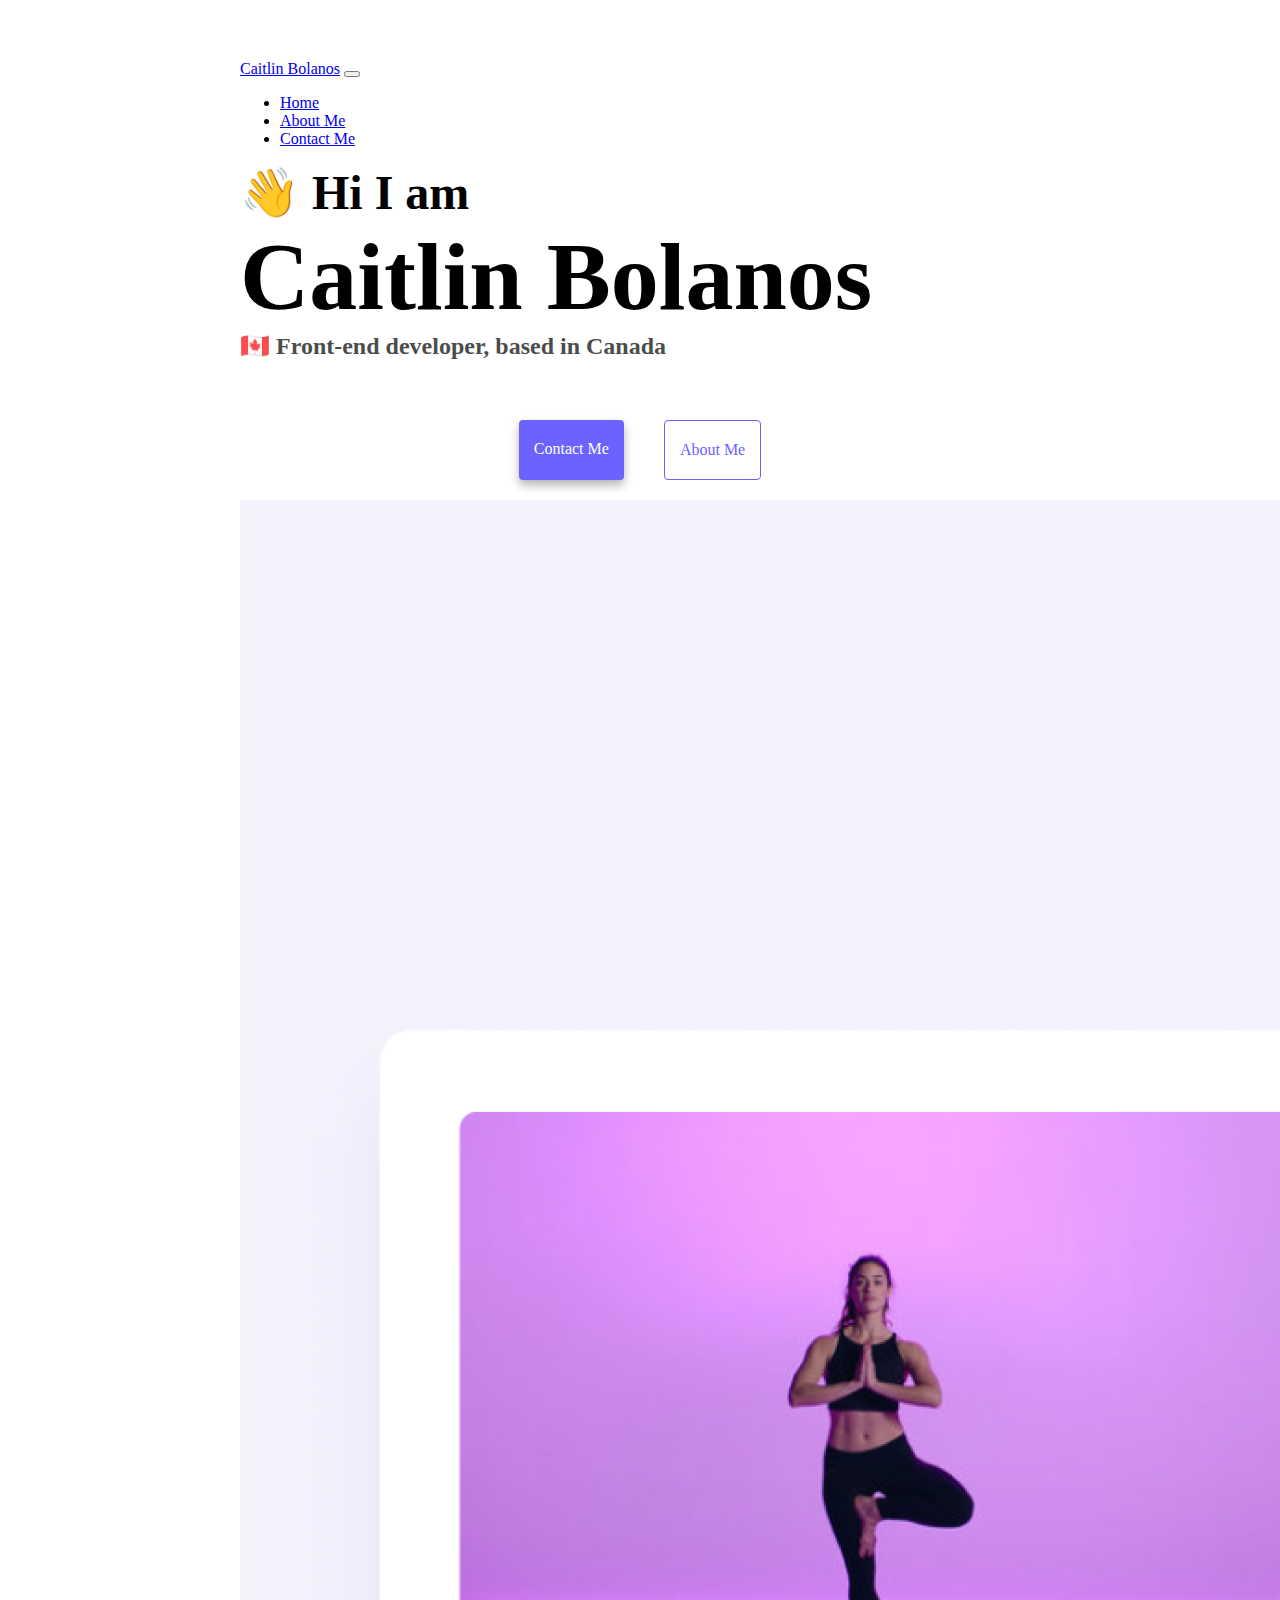
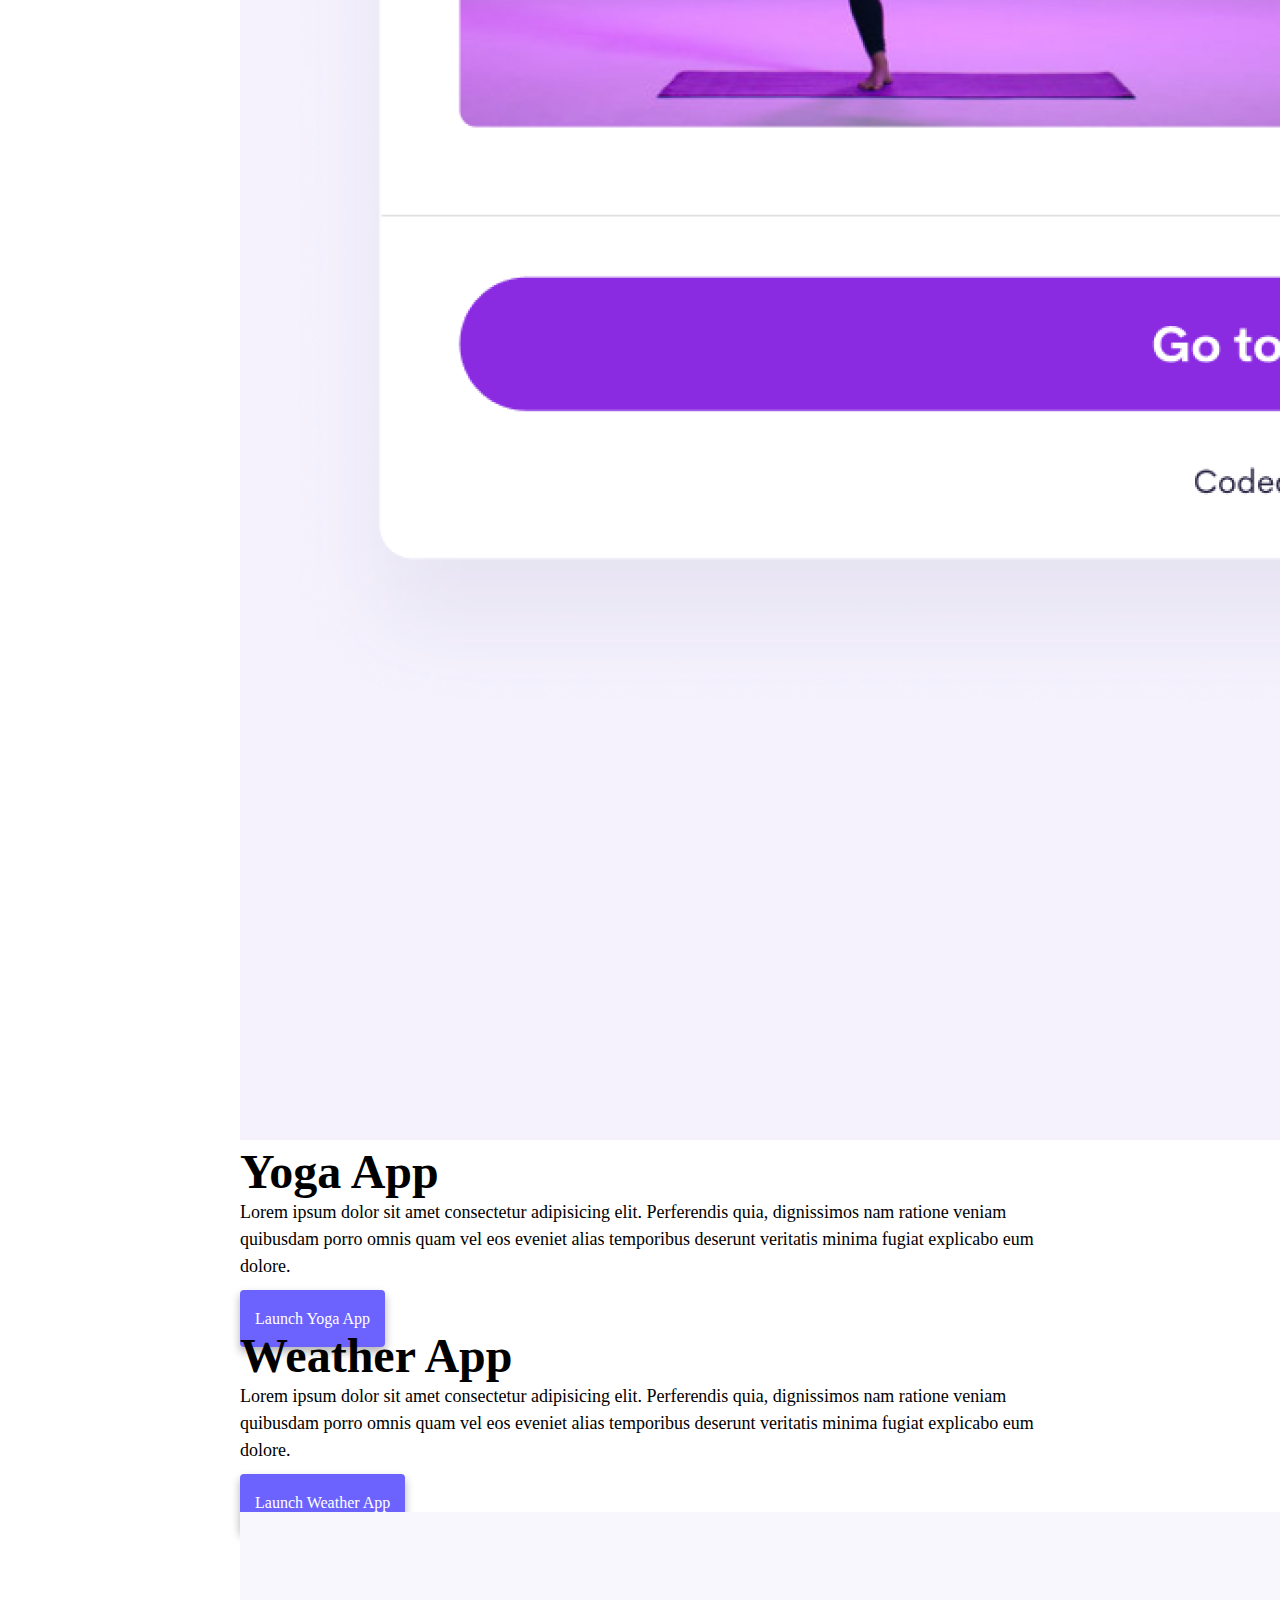
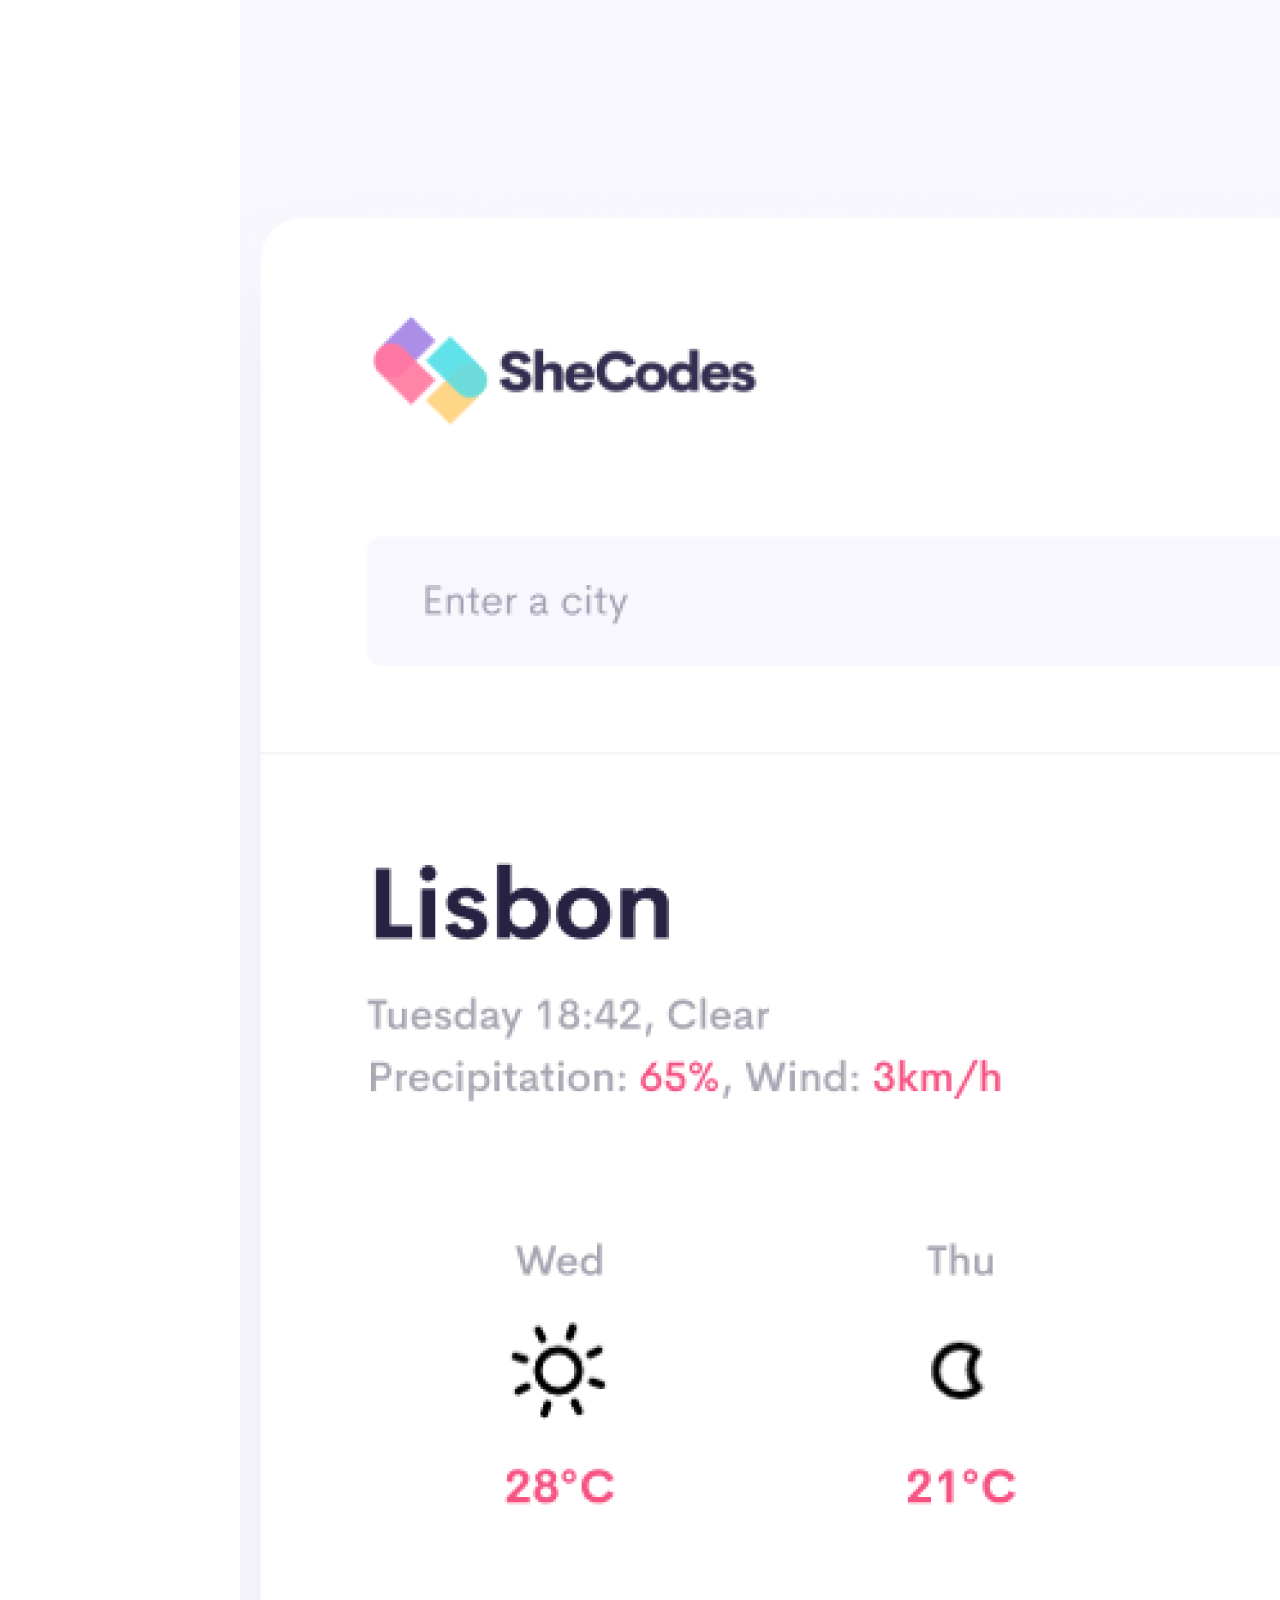
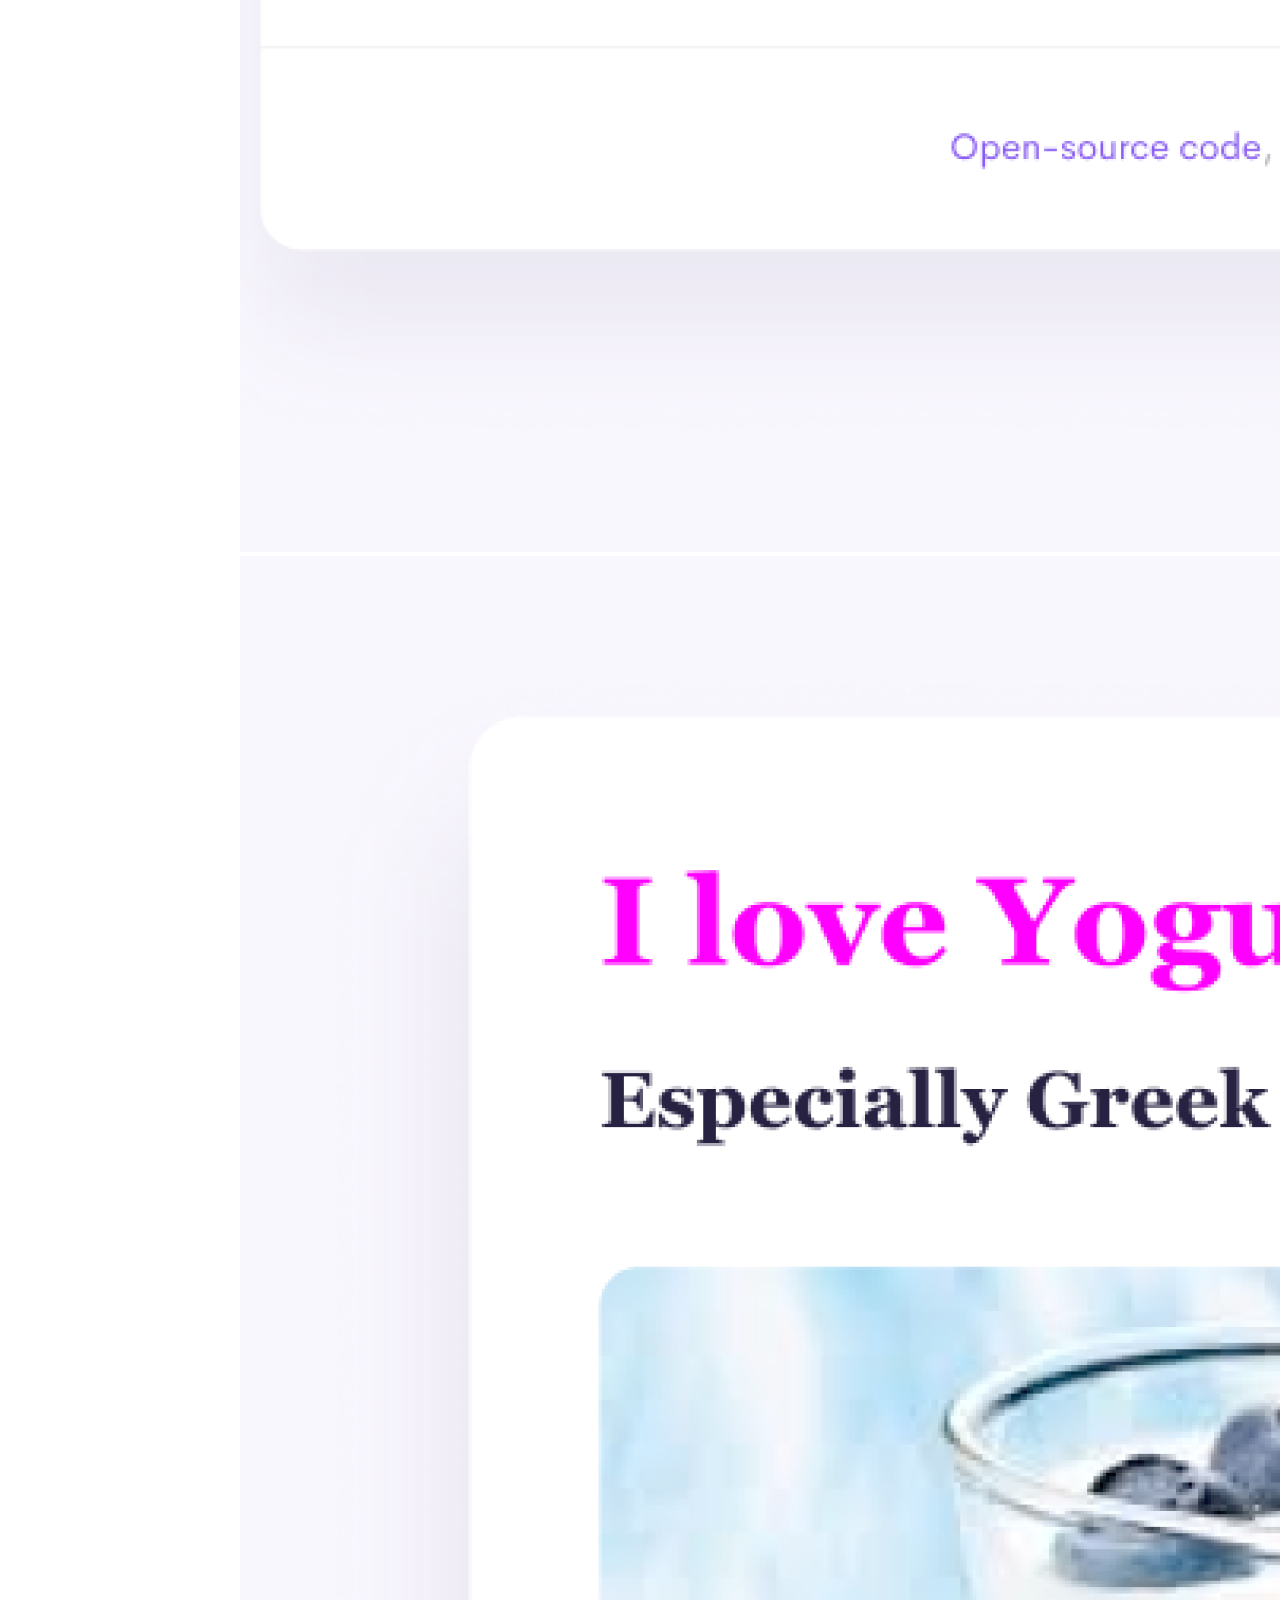
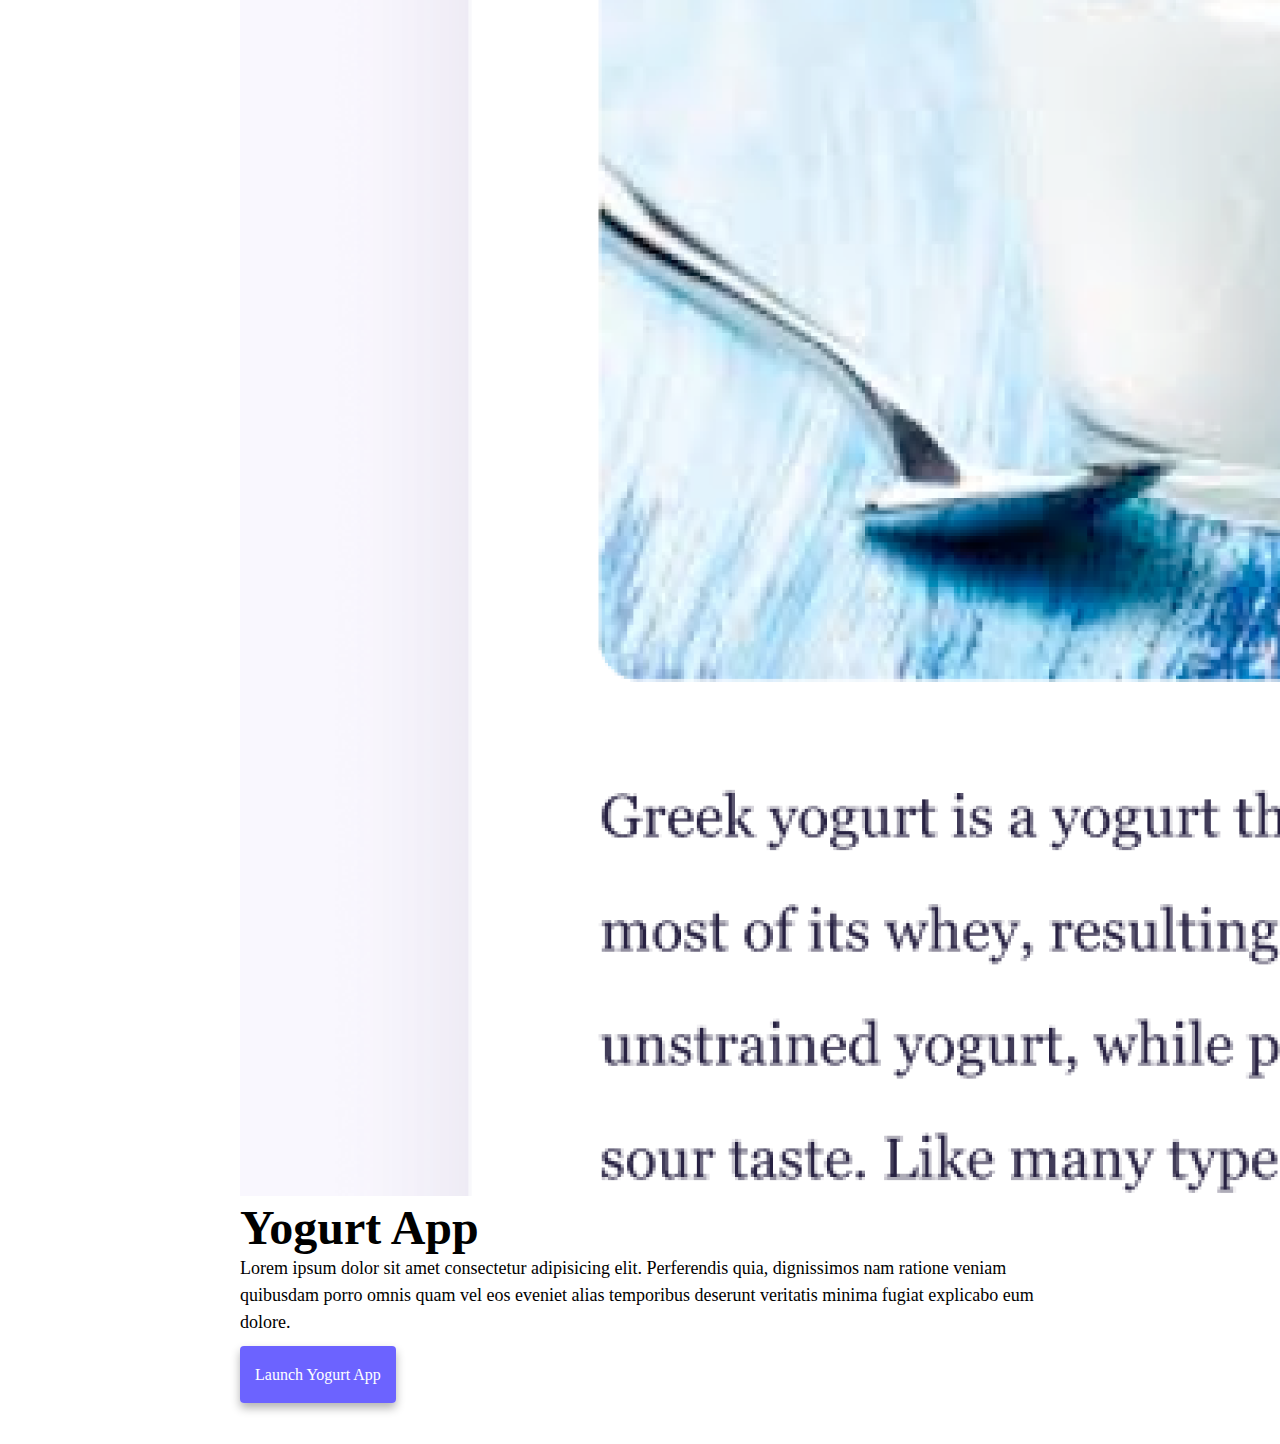
<file: index.html>
<!DOCTYPE html>
<html lang="en">

<head>
    <meta charset="UTF-8" />
    <meta http-equiv="X-UA-Compatible" content="IE=edge" />
    <meta name="viewport" content="width=device-width, initial-scale=1.0" />
    <meta name="description" content="Portfolio work of front-end developer, Caitlin Bolanos">
    <title>Front-end developer - Caitlin Bolanos</title>
    <link href="https://cdn.jsdelivr.net/npm/bootstrap@5.3.0-alpha1/dist/css/bootstrap.min.css" rel="stylesheet"
        integrity="sha384-GLhlTQ8iRABdZLl6O3oVMWSktQOp6b7In1Zl3/Jr59b6EGGoI1aFkw7cmDA6j6gD" crossorigin="anonymous" />
    <script src="https://cdn.jsdelivr.net/npm/bootstrap@5.3.0-alpha1/dist/js/bootstrap.bundle.min.js"
        integrity="sha384-w76AqPfDkMBDXo30jS1Sgez6pr3x5MlQ1ZAGC+nuZB+EYdgRZgiwxhTBTkF7CXvN"
        crossorigin="anonymous"></script>
    <link rel="stylesheet" href="/css/styles.css" />
</head>

<body>
    <nav class="navbar navbar-expand-lg bg-body-tertiary fixed-top">
        <div class="container">
            <a class="navbar-brand" href="/index.html" title="Homepage">Caitlin Bolanos</a>
            <button class="navbar-toggler" type="button" data-bs-toggle="collapse" data-bs-target="#navbarNav"
                aria-controls="navbarNav" aria-expanded="false" aria-label="Toggle navigation">
                <span class="navbar-toggler-icon"></span>
            </button>
            <div class="collapse navbar-collapse" id="navbarNav">
                <ul class="navbar-nav">
                    <li class="nav-item">
                        <a class="nav-link active" aria-current="page" href="/index.html" title="Homepage">Home</a>
                    </li>
                    <li class="nav-item">
                        <a class="nav-link" href="/about.html" title="About Caitlin Bolanos">About Me</a>
                    </li>
                    <li class="nav-item">
                        <a class="nav-link" href="/about.html#contact" title="Contact Caitlin Bolanos">Contact Me</a>
                    </li>
                </ul>
            </div>
        </div>
    </nav>
    <h2 class="text-center">👋 Hi I am</h2>
    <h1 class="text-center">Caitlin Bolanos</h1>
    <h3 class="text-center">🇨🇦 Front-end developer, based in Canada</h3>
    <div class="navigation-links">
        <a href="/about.html#contact" class="contact-link" title="Contact Caitlin Bolanos">Contact me</a>
        <a href="/about.html" class="about-link" title="About Caitlin Bolanos">About me</a>
    </div>
    <div class="container">
        <div class="row mb-5 mt-5">
            <div class="col-sm-6">
                <img src="/images/yoga.png" class="img-fluid rounded d-none d-sm-block" alt="picture of Yoga App" />
            </div>
            <div class="col-sm-6">
                <h2>Yoga App</h2>
                <p>
                    Lorem ipsum dolor sit amet consectetur adipisicing elit. Perferendis
                    quia, dignissimos nam ratione veniam quibusdam porro omnis quam vel
                    eos eveniet alias temporibus deserunt veritatis minima fugiat
                    explicabo eum dolore.
                </p>
                <a href="#" class="primary-color-link mb-5" title="Launch yoga app">Launch Yoga App</a>
            </div>
        </div>
        <div class="row mb-5 mt-5">


            <div class="col-sm-6">
                <h2>Weather App</h2>
                <p>
                    Lorem ipsum dolor sit amet consectetur adipisicing elit. Perferendis
                    quia, dignissimos nam ratione veniam quibusdam porro omnis quam vel
                    eos eveniet alias temporibus deserunt veritatis minima fugiat
                    explicabo eum dolore.
                </p>
                <a href="#" class="primary-color-link mb-5" title="Launch weather app">Launch Weather App</a>
            </div>
            <div class="col-sm-6">
                <img src="/images/weather.png" class="img-fluid rounded d-none d-sm-block"
                    alt="picture of Weather App" />
            </div>
        </div>
        <div class="row">
            <div class="col-sm-6">
                <img src="/images/yogurt.png" class="img-fluid rounded d-none d-sm-block" alt="picture of Yogurt App" />
            </div>
            <div class="col-sm-6">
                <h2>Yogurt App</h2>
                <p>
                    Lorem ipsum dolor sit amet consectetur adipisicing elit. Perferendis
                    quia, dignissimos nam ratione veniam quibusdam porro omnis quam vel
                    eos eveniet alias temporibus deserunt veritatis minima fugiat
                    explicabo eum dolore.
                </p>
                <a href="#" class="primary-color-link mb-5" title="Launch yogurt app">Launch Yogurt App</a>
            </div>
        </div>
    </div>
</body>

</html>
</file>
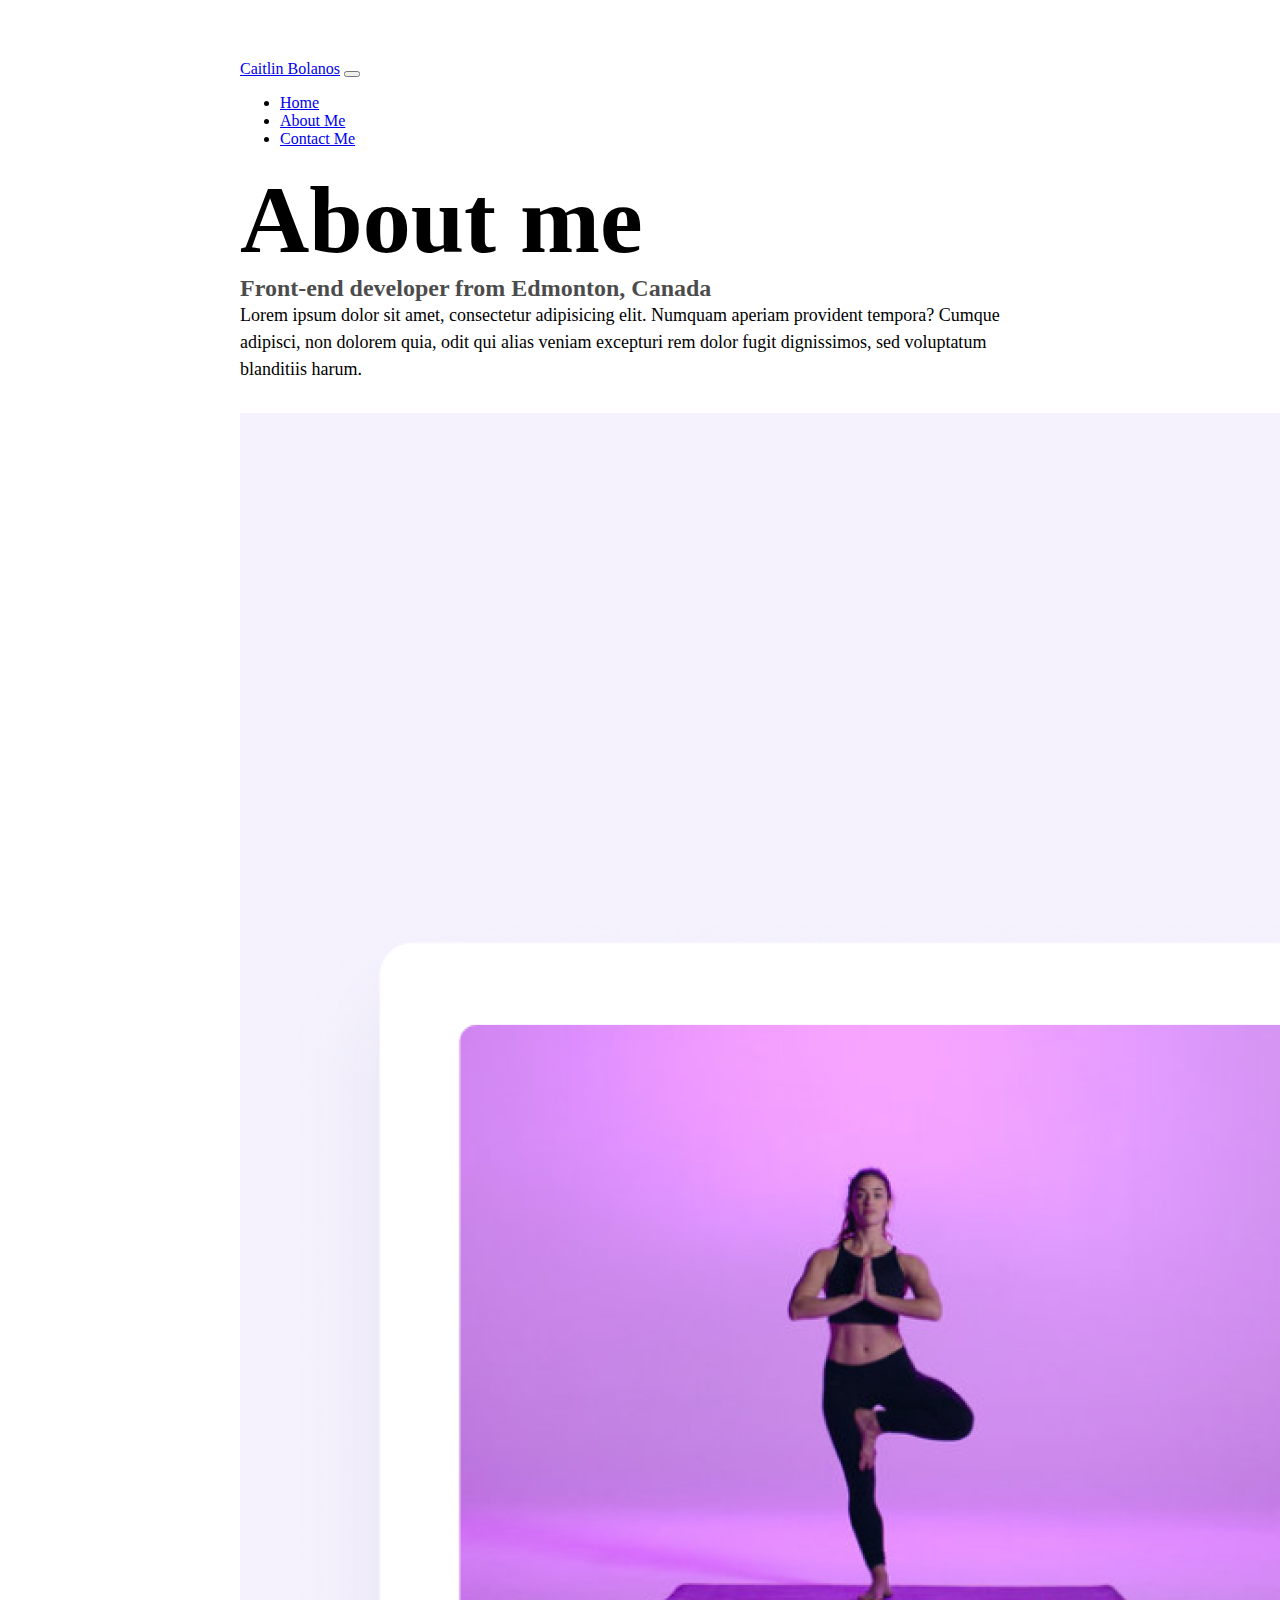
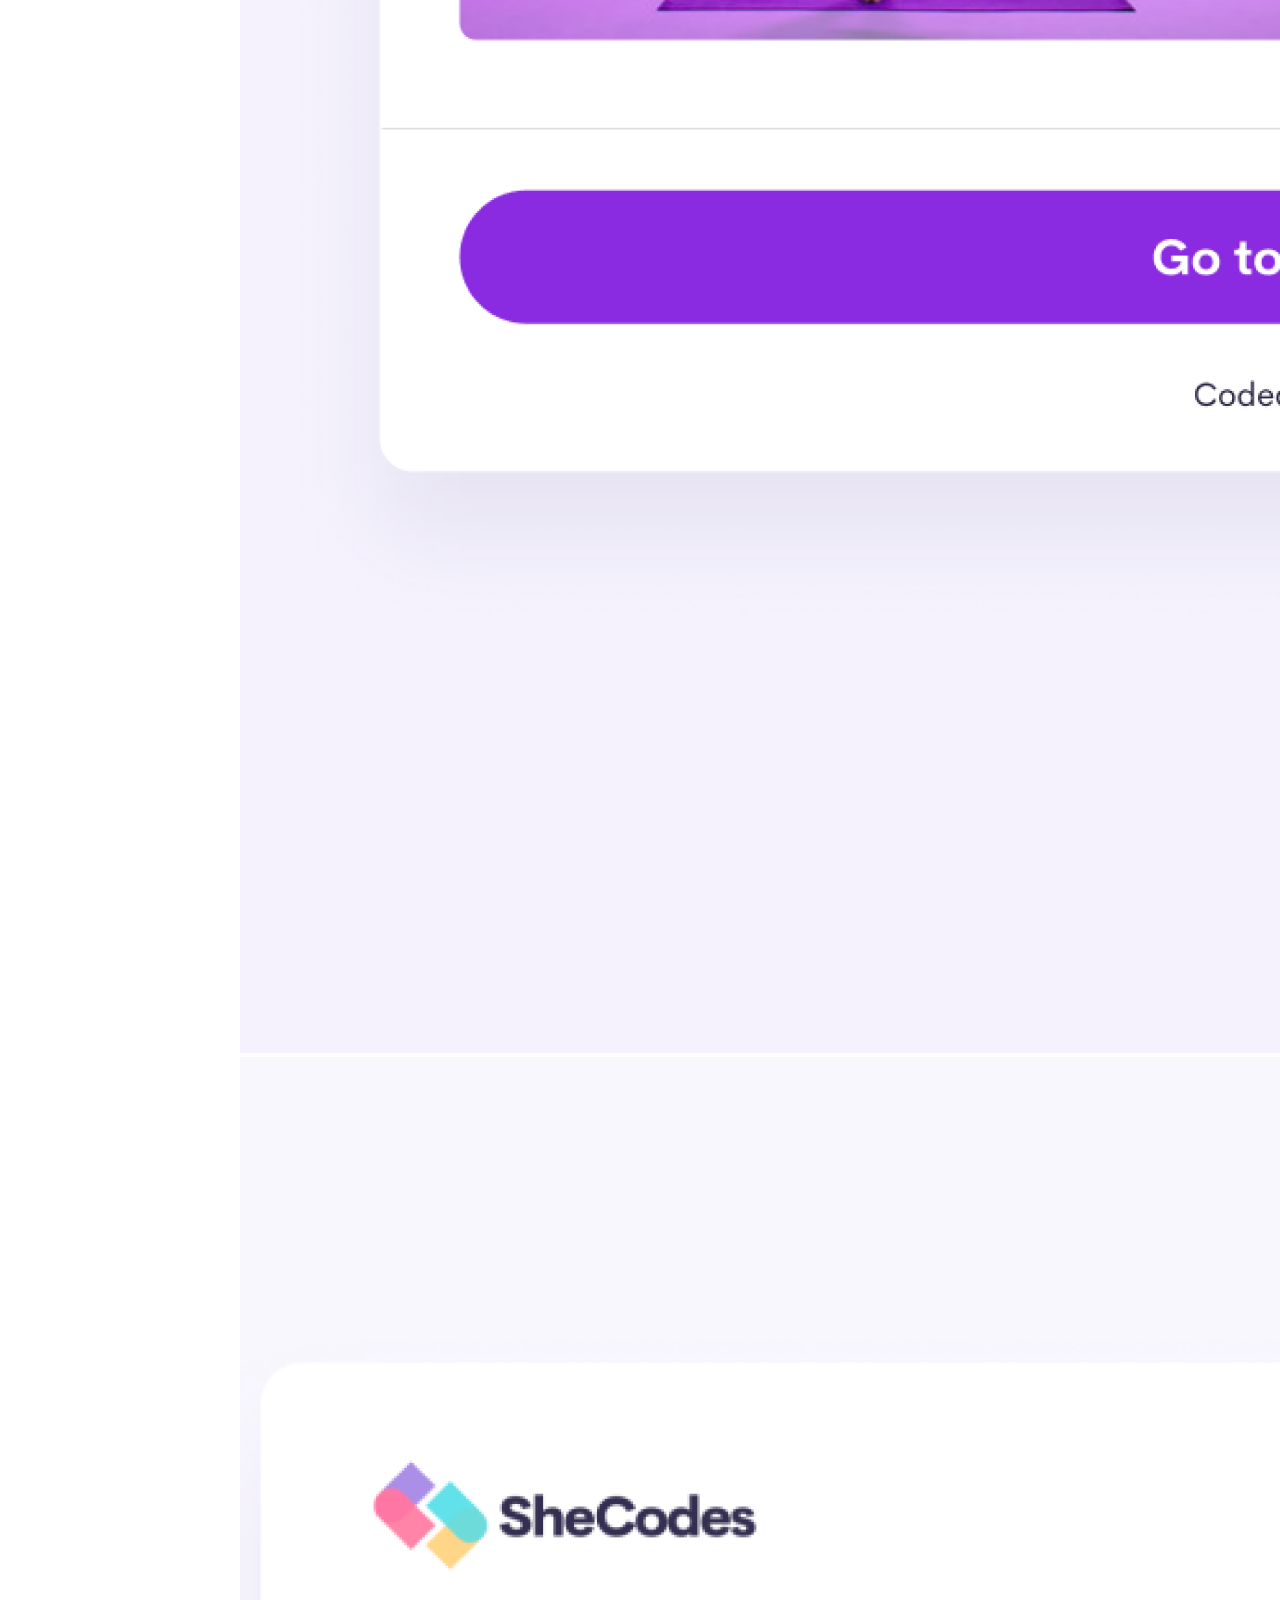
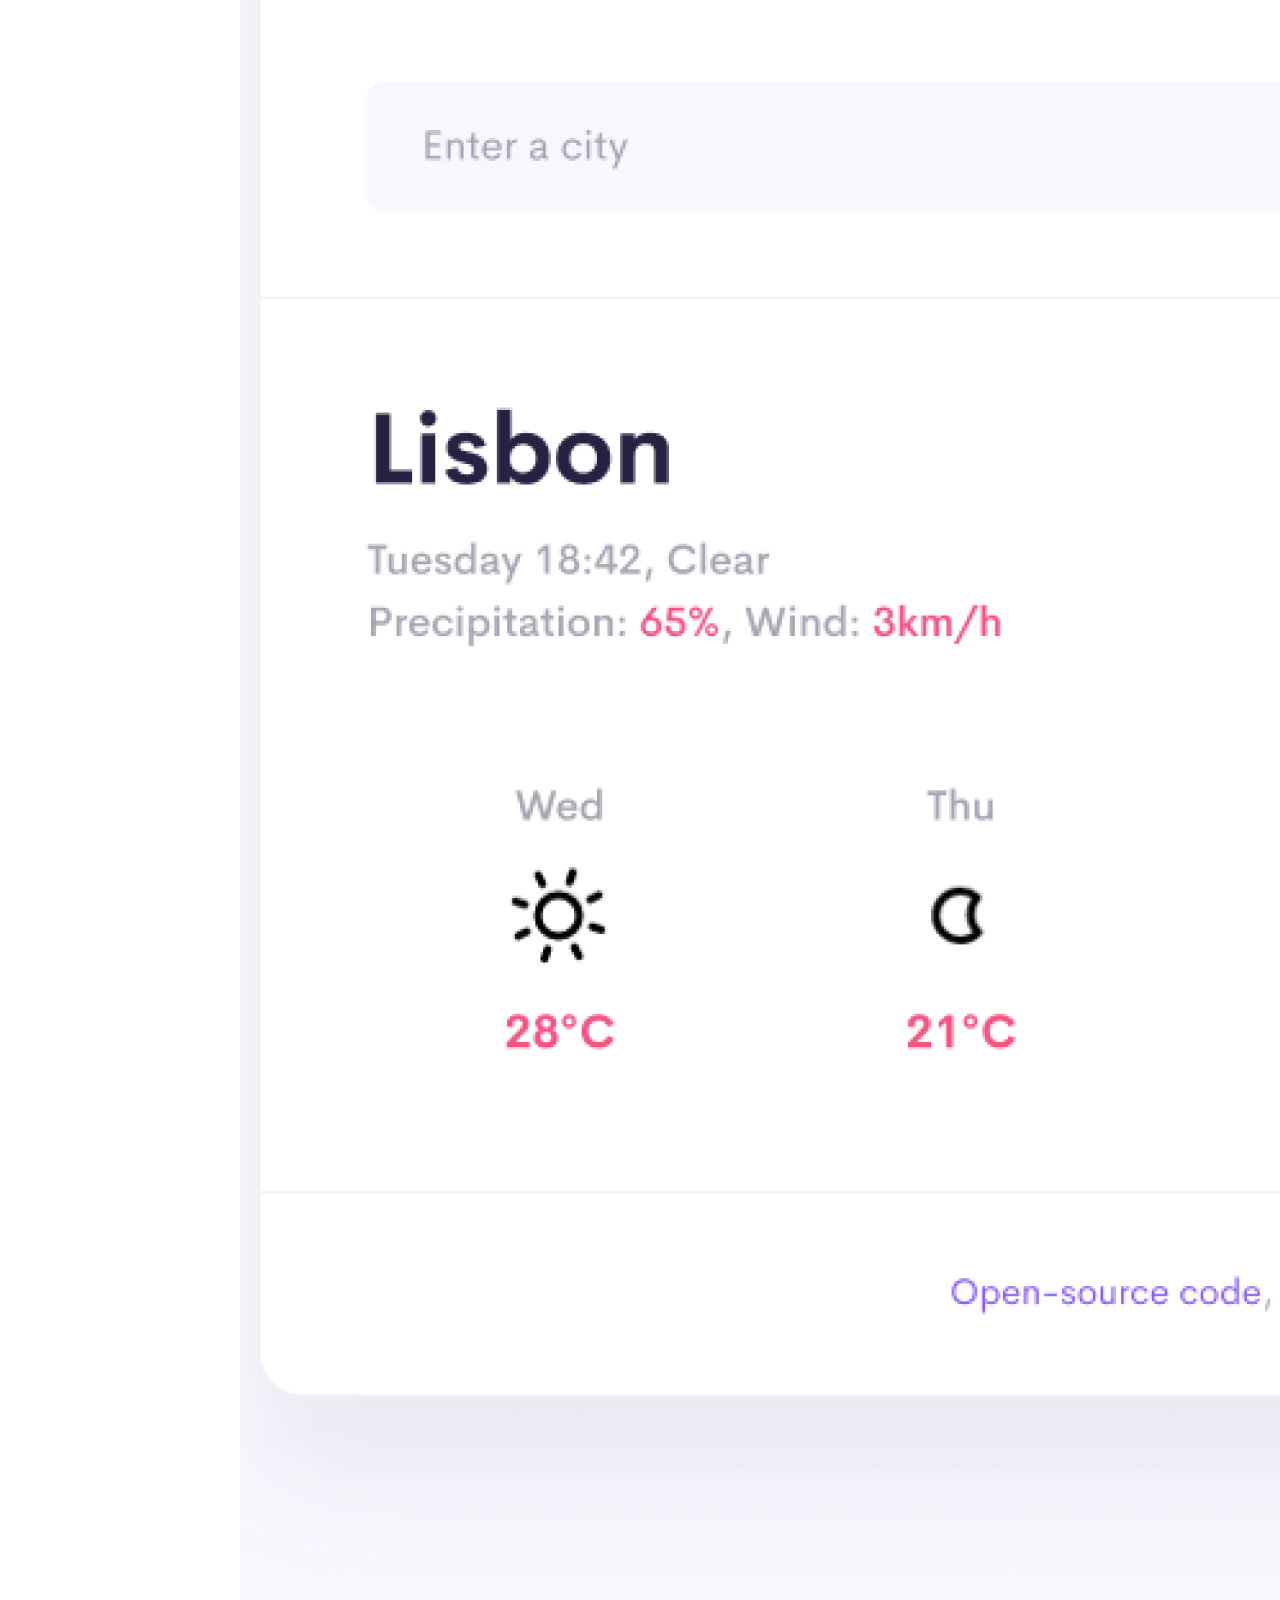
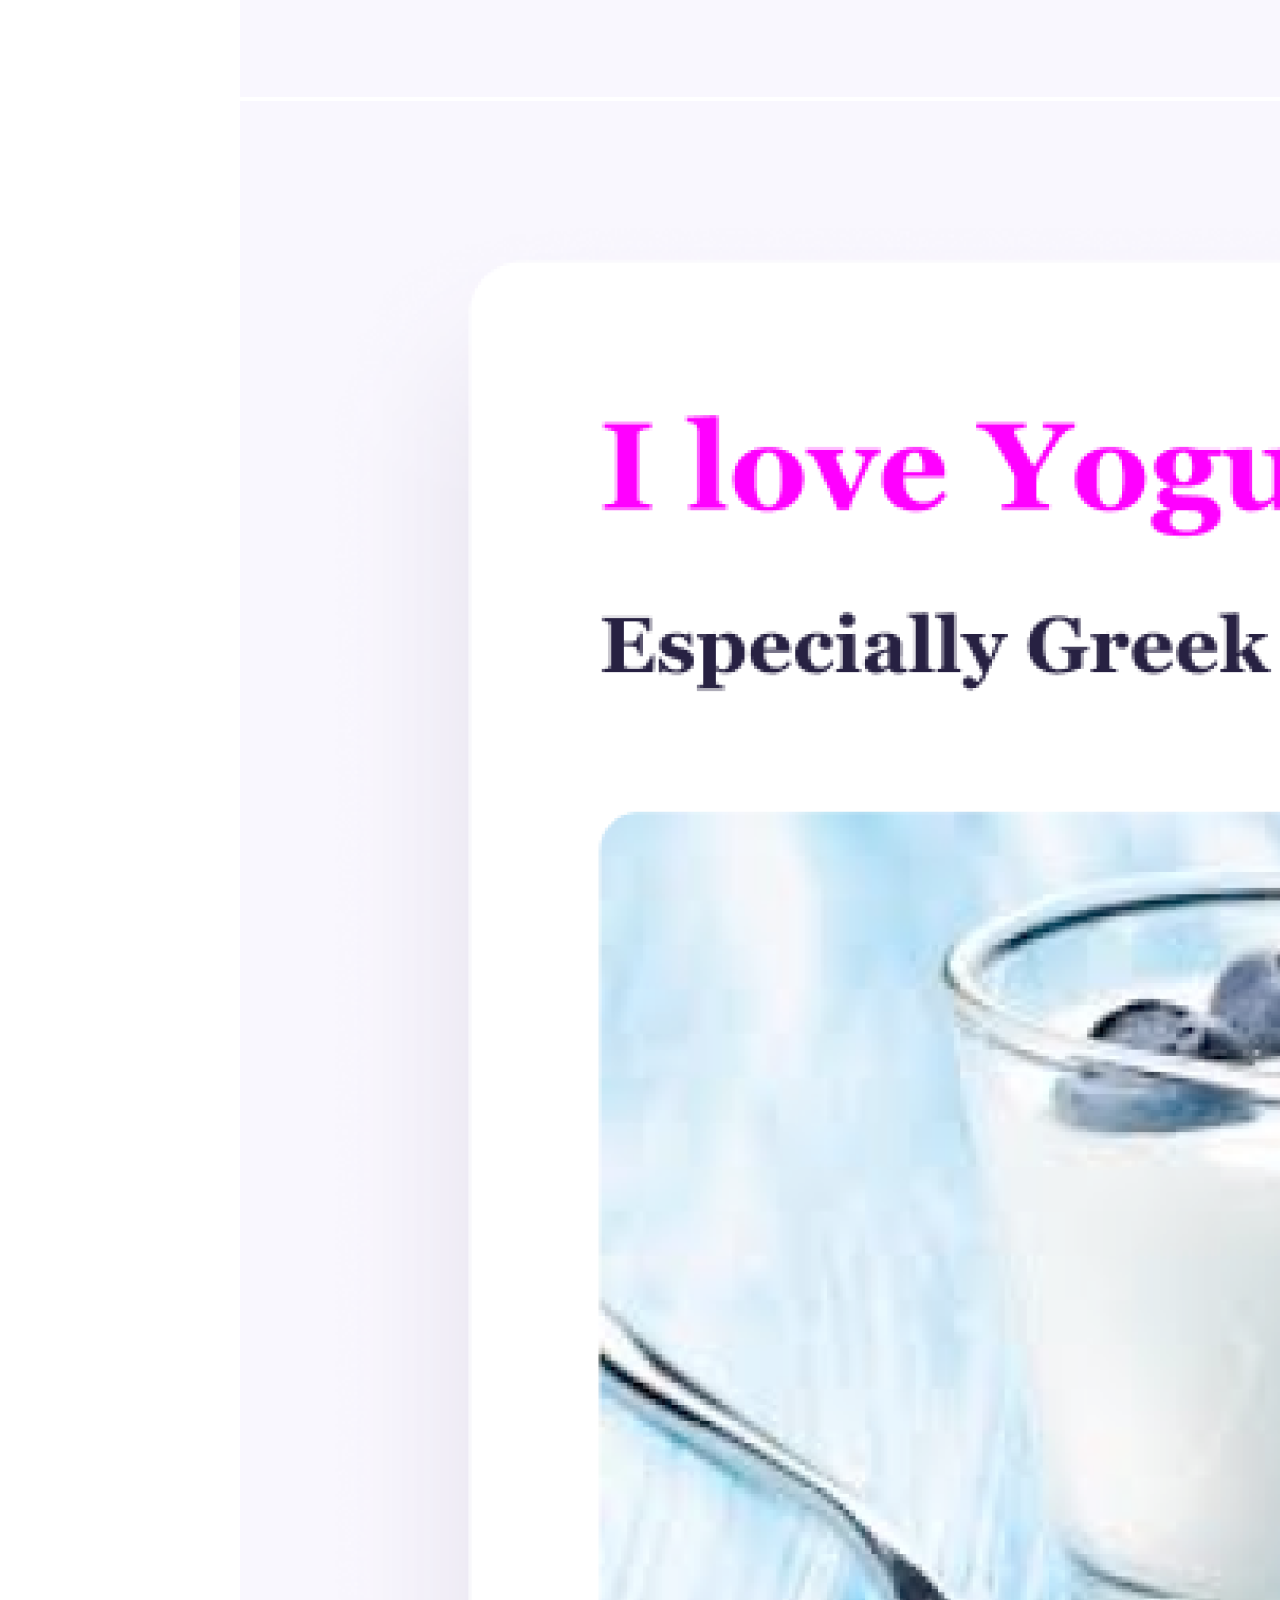
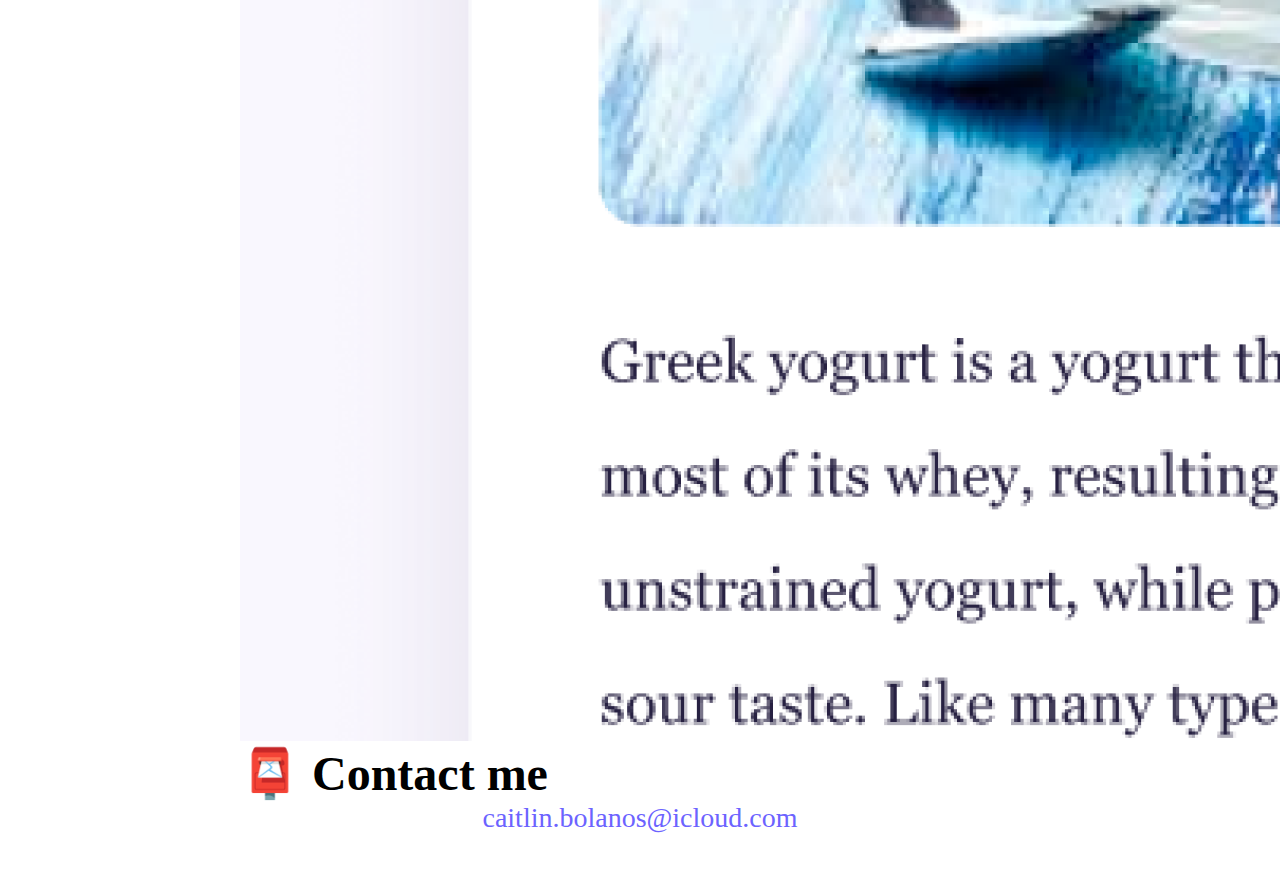
<file: about.html>
<!DOCTYPE html>
<html lang="en">

<head>
    <meta charset="UTF-8" />
    <meta http-equiv="X-UA-Compatible" content="IE=edge" />
    <meta name="viewport" content="width=device-width, initial-scale=1.0" />
    <meta name="description" content="Information about front-end developer, Caitlin Bolanos">
    <link href="https://cdn.jsdelivr.net/npm/bootstrap@5.3.0-alpha1/dist/css/bootstrap.min.css" rel="stylesheet"
        integrity="sha384-GLhlTQ8iRABdZLl6O3oVMWSktQOp6b7In1Zl3/Jr59b6EGGoI1aFkw7cmDA6j6gD" crossorigin="anonymous" />
    <script src="https://cdn.jsdelivr.net/npm/bootstrap@5.3.0-alpha1/dist/js/bootstrap.bundle.min.js"
        integrity="sha384-w76AqPfDkMBDXo30jS1Sgez6pr3x5MlQ1ZAGC+nuZB+EYdgRZgiwxhTBTkF7CXvN"
        crossorigin="anonymous"></script>
    <link rel="stylesheet" href="/css/styles.css" />
    <title>About Caitlin Bolanos</title>
</head>

<body>
    <nav class="navbar navbar-expand-lg bg-body-tertiary fixed-top">
        <div class="container">
            <a class="navbar-brand" href="/index.html">Caitlin Bolanos</a>
            <button class="navbar-toggler" type="button" data-bs-toggle="collapse" data-bs-target="#navbarNav"
                aria-controls="navbarNav" aria-expanded="false" aria-label="Toggle navigation">
                <span class="navbar-toggler-icon"></span>
            </button>
            <div class="collapse navbar-collapse" id="navbarNav">
                <ul class="navbar-nav">
                    <li class="nav-item">
                        <a class="nav-link active" aria-current="page" href="/index.html">Home</a>
                    </li>
                    <li class="nav-item">
                        <a class="nav-link" href="/about.html">About Me</a>
                    </li>
                    <li class="nav-item">
                        <a class="nav-link" href="/about.html#contact">Contact Me</a>
                    </li>
                </ul>
            </div>
        </div>
    </nav>
    <h1 class="text-center">About me</h1>
    <h3 class="text-center">Front-end developer from Edmonton, Canada</h3>
    <p class="text-center">
        Lorem ipsum dolor sit amet, consectetur adipisicing elit. Numquam aperiam
        provident tempora? Cumque adipisci, non dolorem quia, odit qui alias
        veniam excepturi rem dolor fugit dignissimos, sed voluptatum blanditiis
        harum.
    </p>
    <div class="container">
        <div class="row mb-5 mt-5">
            <div class="col-sm-4">
                <img src="/images/yoga.png" class="img-fluid shadow rounded mb-3" alt="picture of Yoga App" />
            </div>
            <div class="col-sm-4">
                <img src="/images/weather.png" class="img-fluid shadow rounded mb-3" alt="picture of Weather App" />
            </div>
            <div class="col-sm-4">
                <img src="/images/yogurt.png" class="img-fluid shadow rounded mb-3" alt="picture of Yogurt App" />
            </div>
        </div>
    </div>
    <div id="contact">
        <h2 class="text-center">📮 Contact me</h2>
        <a href="mailto:caitlin.bolanos@icloud.com" class="email-link" title="Email">
            caitlin.bolanos@icloud.com
        </a>
    </div>
</body>

</html>
</file>
<file: css/styles.css>
:root {
  --primary-color: #6c63ff;
  --secondary-color: #f5f2fe;
  --box-shadow: 0 5px 10px rgba(0, 0, 0, 0.3);
}

body {
  margin: 60px auto;
  max-width: 800px;
}

h1,
h2,
h3 {
  margin: 0;
}

h1 {
  font-size: 96px;
}

h2 {
  font-size: 48px;
}

h3 {
  font-size: 24px;
  opacity: 0.7;
}

p {
  margin: 0;
  margin-bottom: 30px;
  border-radius: 4px;
  font-size: 18px;
  line-height: 1.5;
}

.navigation-links {
  display: flex;
  margin-top: 40px;
  justify-content: center;
}

.navigation-links a {
  margin: 20px;
  border-radius: 4px;
  padding: 20px 15px;
  text-decoration: none;
  text-transform: capitalize;
}

.contact-link {
  background: var(--primary-color);
  box-shadow: var(--box-shadow);
  color: white;
}

.about-link {
  color: var(--primary-color);
  border: 1px solid var(--primary-color);
}

.homepage-link {
  color: var(--primary-color);
  text-align: center;
  display: block;
}

.about-paragraphs {
  display: flex;
  margin: 30px 0;
}

.about-paragraphs p {
  margin: 10px;
}

.email-link {
  display: flex;
  justify-content: center;
  color: var(--primary-color);
  font-size: 28px;
  text-decoration: none;
}

.email-link:hover {
  text-decoration: underline;
}

.primary-color-link {
  border-radius: 4px;
  padding: 20px 15px;
  text-decoration: none;
  text-transform: capitalize;
  background: var(--primary-color);
  box-shadow: var(--box-shadow);
  color: white;
}

@media (max-width: 500px) {
  h1 {
    font-size: 48px;
  }
  h2 {
    text-align: center;
    font-size: 32px;
  }
  h3 {
    font-size: 20px;
  }

  p {
    text-align: center;
    font-size: 14px;
  }
  .primary-color-link {
    margin: 0 auto;
    display: block;
    width: 75%;
    text-align: center;
  }
}
</file>
